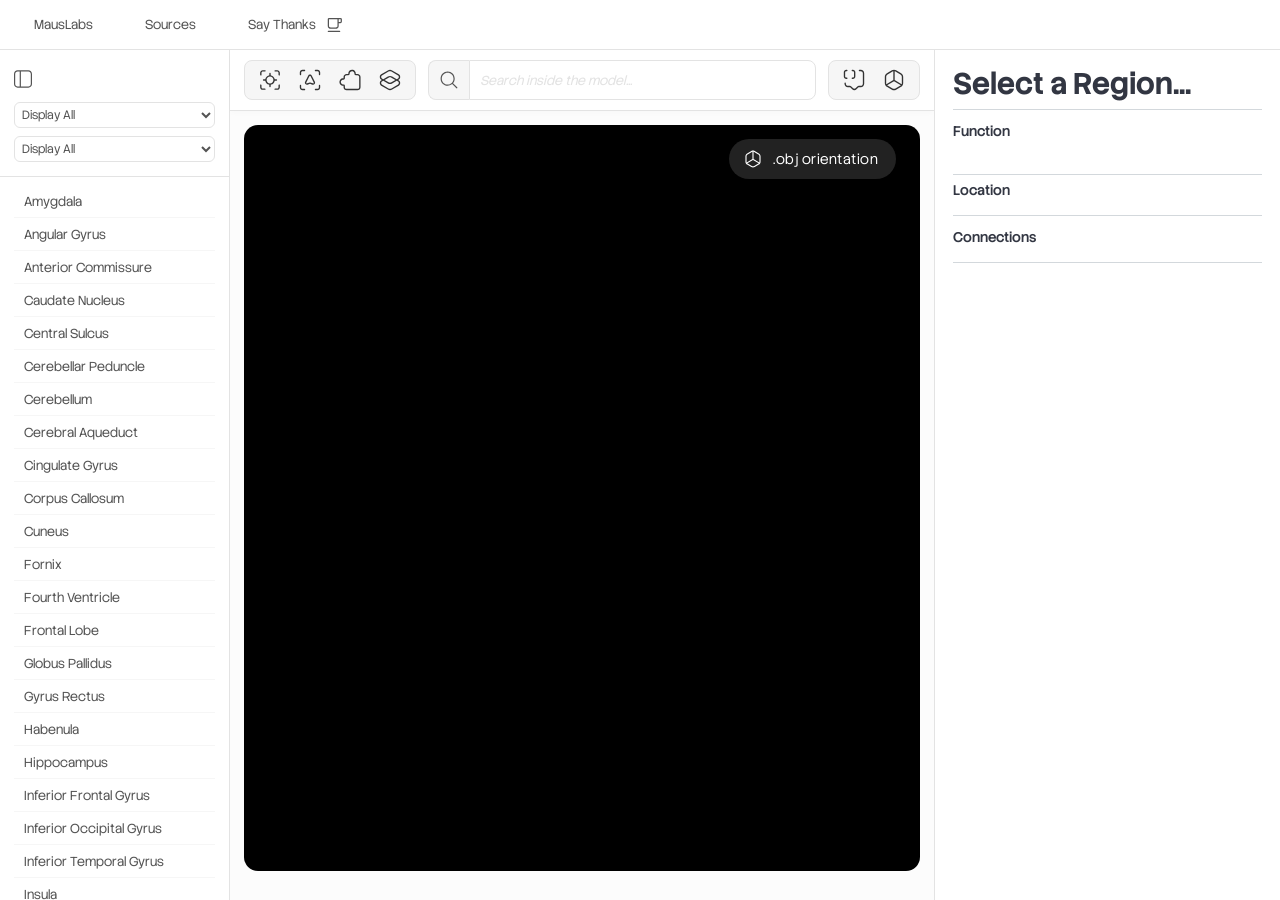
<file: index.html>
<!DOCTYPE html>
<html lang="en">

<head>
  <meta charset="UTF-8" />
  <link rel="icon" type="image/x-icon" href="BRAIN_2.png">
  <link rel="shortcut icon" href="BRAIN_2.png">

  <meta name="viewport" content="width=device-width, initial-scale=1.0" />

  <title>Model — Western Anatomy</title>
  <meta name="description" content="Learn neuroanatomy with an interactive 3D model. Created by Connor Mausolf at Western Washington University.">

  <meta property="og:title" content="WesternAnatomy Brain Model">
  <meta property="og:description" content="Learn neuroanatomy with an interactive 3D model. Created by Connor Mausolf at Western Washington University.">
  <meta property="og:type" content="website">
  <meta property="og:url" content="https://westernanatomy.com/">
  <meta property="og:image" content="og_image.png" src="og_image.png">

<link rel="preconnect" href="https://fonts.googleapis.com">
<link rel="preconnect" href="https://fonts.gstatic.com" crossorigin>
<link href="https://fonts.googleapis.com/css2?family=Elms+Sans:ital,wght@0,100..900;1,100..900&family=Google+Sans:ital,opsz,wght@0,17..18,400..700;1,17..18,400..700&family=Merriweather:ital,opsz,wght@0,18..144,300..900;1,18..144,300..900&family=Noto+Sans+Mono:wght@100..900&family=Outfit:wght@100..900&family=Plus+Jakarta+Sans:ital,wght@0,200..800;1,200..800&family=Prata&family=Stack+Sans+Headline:wght@200..700&family=Urbanist:ital,wght@0,100..900;1,100..900&display=swap" rel="stylesheet">

  <link rel="stylesheet" href="lightV10.css">
  <link rel="stylesheet" href="master.css">
  <link rel="stylesheet" href="info-panel.css">
  <link rel="stylesheet" href="mobile.css">
  <link rel="stylesheet" href="item-index.css">
  <link rel="stylesheet" href="model-controls.css">

  <script src="brain_index.js" defer></script>
  <script type="module" src="brain_script.js"></script>

</head>

<body>


  <main class="mm-content">
    
  <header class="navbar" role="banner" aria-label="Site">



       <a class="link" href="https://mauslabs.netlify.app/">
        MausLabs
       </a>


       <a class="linkVENMO" 
       href="references.html">Sources
       </a>

       <a class="linkVENMO" 
       href="https://account.venmo.com/u/connormaus">Say Thanks
          <svg xmlns="http://www.w3.org/2000/svg" height="20px" viewBox="0 -960 960 960" width="20px" fill="currentColor"><path d="M210-140q-12.75 0-21.37-8.63-8.63-8.63-8.63-21.38 0-12.76 8.63-21.37Q197.25-200 210-200h540q12.75 0 21.37 8.63 8.63 8.63 8.63 21.38 0 12.76-8.63 21.37Q762.75-140 750-140H210Zm112.69-155.39q-59.07 0-100.88-41.23Q180-377.85 180-436.15v-323.08q0-25.31 17.73-43.04T240.77-820h545.38q30.46 0 52.16 21.19 21.69 21.2 21.69 51.5v104.62q0 30.3-21.69 51.5Q816.61-570 786.15-570h-80v133.85q0 58.3-41.8 99.53-41.81 41.23-100.89 41.23H322.69Zm0-59.99h240.77q34.11 0 58.4-23.78 24.29-23.77 24.29-57.15V-760H240v323.84q0 33.39 24.29 57.08 24.29 23.7 58.4 23.7ZM706.15-630h80q5.77 0 9.81-3.65 4.04-3.66 4.04-9.04v-104.62q0-5.38-4.04-9.04-4.04-3.65-9.81-3.65h-80v130ZM322.69-355.38H240h406.15H322.69Z"/></svg>
       </a>
 </a>

  </header>

  

  <div class="layout-wrapper">

      <div class="mobile-select-container">
    <select id="mobile-region-select" class="searchbar" aria-label="Select Brain Region">
      <option value="" disabled selected>Select a region...</option>
    </select>
  </div>


  <div class="left-hand" id="left-hand">

  <div class="searchy">
    <div class="index-header-wrap">


<a class="index-tog">
<svg fill="currentColor" width="100pt" height="100pt" version="1.1" viewBox="0 0 100 100" xmlns="http://www.w3.org/2000/svg">
 <path d="m32 79h36c6.6211 0 12-5.3789 12-12v-34c0-6.6211-5.3789-12-12-12h-36c-6.6211 0-12 5.3789-12 12v34c0 6.6211 5.3789 12 12 12zm11-54h25c4.4102 0 8 3.5898 8 8v34c0 4.4102-3.5898 8-8 8h-25zm-19 8c0-4.4102 3.5898-8 8-8h7v50h-7c-4.4102 0-8-3.5898-8-8z"/>
</svg>  
</a> 
</div>   

      <div class="filtuh">        
     <div class="item-sec" id="group-sec">

        <select class="filter-items" id="group-filter">
          <option value="All">Display All</option>
          <option value="Gyri">Cortex only</option>
          <option value="Frontal Lobe">Frontal Lobe</option>
          <option value="Parietal Lobe">Parietal Lobe</option>
          <option value="Temporal Lobe">Temporal Lobe</option>
          <option value="Occipital Lobe">Occipital Lobe</option>

          <option value="Subcortical">Subcortical</option>
          <option value="Limbic System">Limbic System</option>
          <option value="Basal Ganglia">Basal Ganglia</option>
          <option value="Diencephalon">Diencephalon</option>
          <option value="Brainstem">Brain Stem</option>
          <option value="Ventricular System">Ventricles</option>
        </select>

       <button class="reset-btn" id="reset-group">
<svg fill="currentColor" xmlns="http://www.w3.org/2000/svg" height="24px" viewBox="0 -960 960 960" width="24px" fill="#e3e3e3"><path d="M176.15-268.08q-11.63 0-19.85-8.22-8.22-8.23-8.22-19.77 0-11.55 8.22-19.76t19.85-8.21h152.08q11.64 0 19.86 8.23 8.22 8.22 8.22 19.77 0 11.54-8.22 19.75t-19.86 8.21H176.15Zm0-180q-11.63 0-19.85-8.13t-8.22-19.77q0-11.64 8.22-19.85t19.85-8.21h380.04q11.44 0 19.67 8.23 8.22 8.22 8.22 19.86 0 11.64-8.22 19.76-8.23 8.11-19.67 8.11H176.15Zm0-179.8q-11.63 0-19.85-8.23-8.22-8.22-8.22-19.77 0-11.54 8.22-19.75t19.85-8.21h607.89q11.44 0 19.66 8.22t8.22 19.77q0 11.54-8.22 19.75-8.22 8.22-19.66 8.22H176.15Z"/></svg>      
</div>

    <div class="item-sec"  id="func-sec">
        <select class="filter-items" id="function-filter">
          <option value="All">Display All</option>
          <option value="Personality">Personality</option>
          <option value="Social">Social</option>
          <option value="Memory">Memory</option>
          <option value="Language">Language</option>
          <option value="Motor">Motor</option>
          <option value="Emotion">Emotion</option>
          <option value="Vision">Vision</option>
          <option value="Smell">Smell</option>
          <option value="Taste">Taste</option>
          <option value="Touch">Touch</option>
        </select>

        <button class="reset-btn" id="reset-func">
<svg fill="currentColor" xmlns="http://www.w3.org/2000/svg" height="24px" viewBox="0 -960 960 960" width="24px" fill="#e3e3e3"><path d="M176.15-268.08q-11.63 0-19.85-8.22-8.22-8.23-8.22-19.77 0-11.55 8.22-19.76t19.85-8.21h152.08q11.64 0 19.86 8.23 8.22 8.22 8.22 19.77 0 11.54-8.22 19.75t-19.86 8.21H176.15Zm0-180q-11.63 0-19.85-8.13t-8.22-19.77q0-11.64 8.22-19.85t19.85-8.21h380.04q11.44 0 19.67 8.23 8.22 8.22 8.22 19.86 0 11.64-8.22 19.76-8.23 8.11-19.67 8.11H176.15Zm0-179.8q-11.63 0-19.85-8.23-8.22-8.22-8.22-19.77 0-11.54 8.22-19.75t19.85-8.21h607.89q11.44 0 19.66 8.22t8.22 19.77q0 11.54-8.22 19.75-8.22 8.22-19.66 8.22H176.15Z"/></svg>      
        </button>
      </div>
    </div>

    </div>


      <aside id="index" class="index">
       <ul id="mi-list" class="mi-list" role="listbox" aria-label="All muscles"></ul>
      </aside>


      <div class="search-container">


       </div>
      </div>
   

  


<div class="viewer">
  <!-- Bottom Dock (Now outside the black box) -->
  <div class="bottom-hud-container">
    
    <!-- Controls Pill -->
    <div class="hud-group">
      <span class="hud-label">Controls</span>
      <div class="hud-card model-controls">
        <div class="button-wrapper"> 
        <button id="center-btn" class="ctrl-btn" title="Recenter Model">
          <svg class="inner-btn" fill="currentColor" viewBox="0 0 100 100">
            <path d="m50 71c1.1016 0 2-0.89844 2-2v-5.0703l1.5-0.39063c4.9219-1.2695 8.7695-5.1211 10.039-10.039l0.39063-1.5h5.0781c1.1016 0 2-0.89844 2-2s-0.89844-2-2-2h-5.0781l-0.39063-1.5c-1.2695-4.9219-5.1211-8.7617-10.039-10.039l-1.5-0.39063v-5.0703c0-1.1016-0.89844-2-2-2s-2 0.89844-2 2v5.0703l-1.5 0.39063c-4.9219 1.2695-8.7695 5.1211-10.039 10.039l-0.39063 1.5h-5.0781c-1.1016 0-2 0.89844-2 2s0.89844 2 2 2h5.0781l0.39063 1.5c1.2695 4.9219 5.1211 8.7617 10.039 10.039l1.5 0.39063v5.0703c0 1.1016 0.89844 2 2 2zm-10-21c0-5.5117 4.4883-10 10-10s10 4.4883 10 10-4.4883 10-10 10-10-4.4883-10-10z"/>
 <path d="m76.801 36.988c0.57812 0.058594 1.1094-0.12109 1.5391-0.51172 0.42188-0.37891 0.64844-0.92187 0.64844-1.4805v-6c0-4.4102-3.5898-8-8-8h-5.8281c-1.1211 0-2.0703 0.78906-2.1602 1.8008-0.050781 0.57812 0.12891 1.1289 0.51172 1.5508 0.37891 0.42188 0.92188 0.66016 1.4805 0.66016h6c2.2109 0 4 1.7891 4 4v5.8281c0 1.1211 0.78906 2.0703 1.8008 2.1602z"/>
 <path d="m22.801 36.988c0.58984 0.058594 1.1211-0.12109 1.5508-0.51172 0.42188-0.37891 0.64844-0.92187 0.64844-1.4805v-6c0-2.2109 1.7891-4 4-4h5.8281c1.1211 0 2.0703-0.78906 2.1602-1.8008 0.050781-0.57812-0.12891-1.1289-0.51172-1.5508-0.37891-0.42188-0.92187-0.66016-1.4805-0.66016h-6c-4.4102 0-8 3.5898-8 8v5.8281c0 1.1211 0.78906 2.0703 1.8008 2.1602z"/>
 <path d="m21 71c0 4.4102 3.5898 8 8 8h6c0.55859 0 1.1016-0.23828 1.4805-0.66016 0.37891-0.42188 0.57031-0.96875 0.51172-1.5508-0.10156-1.0117-1.0508-1.8008-2.1602-1.8008h-5.8281c-2.2109 0-4-1.7891-4-4v-5.8281c0-1.1211-0.78906-2.0703-1.8008-2.1602-0.070313 0-0.14062-0.011719-0.21094-0.011719-0.5 0-0.96875 0.17969-1.3398 0.51953-0.42188 0.37891-0.64844 0.92188-0.64844 1.4805v6z"/>
 <path d="m65 79h6c4.4102 0 8-3.5898 8-8v-6c0-0.55859-0.23828-1.1016-0.66016-1.4805-0.42969-0.39062-0.96094-0.55859-1.5508-0.51172-1.0117 0.10156-1.8008 1.0508-1.8008 2.1602v5.8281c0 2.2109-1.7891 4-4 4h-5.8281c-1.1211 0-2.0703 0.78906-2.1602 1.8008-0.050781 0.57812 0.12891 1.1289 0.51172 1.5508 0.37891 0.42188 0.92188 0.66016 1.4805 0.66016z"/>
</svg>
        </button>

        <button id="track-btn" class="ctrl-btn" title="Motion Tracking">
          <svg class="inner-btn" fill="currentColor" viewBox="0 0 100 100">
            <path d="m66 24h6c2.2109 0 4 1.7891 4 4v5.8281c0 1.1211 0.78906 2.0703 1.8008 2.1602 0.57812 0.058594 1.1211-0.12109 1.5508-0.51172 0.42188-0.37891 0.64844-0.92187 0.64844-1.4805v-6c0-4.4102-3.5898-8-8-8h-5.8281c-1.1211 0-2.0703 0.78906-2.1602 1.8008-0.050781 0.57812 0.12891 1.1289 0.51172 1.5508 0.37891 0.42188 0.92187 0.66016 1.4805 0.66016z"/>
 <path d="m21.801 35.988c0.58984 0.058594 1.1211-0.12109 1.5508-0.51172 0.42188-0.37891 0.66016-0.92187 0.66016-1.4805v-6c0-2.2109 1.7891-4 4-4h5.8281c1.1211 0 2.0703-0.78906 2.1602-1.8008 0.058594-0.57812-0.12891-1.1289-0.51172-1.5508-0.37891-0.42188-0.92188-0.66016-1.4805-0.66016h-6c-4.4102 0-8 3.5898-8 8v5.8281c0 1.1211 0.78906 2.0703 1.8008 2.1602z"/>
 <path d="m28 80h6c0.55859 0 1.1016-0.23828 1.4805-0.66016 0.37891-0.42188 0.55859-0.96875 0.51172-1.5508-0.10156-1.0117-1.0508-1.8008-2.1602-1.8008h-5.8281c-2.2109 0-4-1.7891-4-4v-5.8281c0-1.1211-0.78906-2.0703-1.8008-2.1602-0.070313 0-0.14062-0.011719-0.19922-0.011719-0.51172 0-0.96875 0.17969-1.3398 0.51953-0.42187 0.37891-0.66016 0.92188-0.66016 1.4805v6c0 4.4102 3.5898 8 8 8z"/>
 <path d="m77.801 64.012c-1.0117 0.10156-1.8008 1.0508-1.8008 2.1602v5.8281c0 2.2109-1.7891 4-4 4h-5.8281c-1.1211 0-2.0703 0.78906-2.1602 1.8008-0.050781 0.57812 0.12891 1.1289 0.51172 1.5508 0.37891 0.42188 0.92187 0.66016 1.4805 0.66016h6c4.4102 0 8-3.5898 8-8v-6c0-0.55859-0.23828-1.1016-0.66016-1.4805-0.42188-0.39062-0.98047-0.57031-1.5391-0.51172z"/>
 <path d="m36.469 61.93c1.5703 1.8086 4.1602 2.5195 6.4297 1.7617l7.1016-2.3711 7.0898 2.3594c0.62109 0.21094 1.2617 0.30859 1.9102 0.30859 1.7305 0 3.3789-0.75 4.5195-2.0703 1.6016-1.8398 1.9219-4.4297 0.83984-6.6094l-9-18c-1.1484-2.3008-3.6484-3.6094-6.2188-3.2617-1.9414 0.26953-3.6484 1.5312-4.5703 3.3594l-8.9492 17.898c-1.0898 2.1797-0.76172 4.7695 0.82812 6.6094zm2.7422-4.8203 8.9492-17.898c0.32812-0.64844 0.91016-1.1016 1.5508-1.1914 0.87109-0.12109 1.6992 0.32031 2.0781 1.0781l9 18c0.35938 0.73047 0.25 1.6016-0.28125 2.2109s-1.3711 0.85156-2.1484 0.58984l-7.7305-2.5781c-0.21094-0.070312-0.42188-0.10156-0.62891-0.10156-0.21094 0-0.42969 0.03125-0.62891 0.10156l-7.7383 2.5781c-0.73828 0.25-1.6211 0-2.1406-0.58984-0.53125-0.60938-0.64063-1.4805-0.28125-2.1992z"/>
</svg>
        </button>

        <button id="isolate-btn" class="ctrl-btn" title="Isolate Region">
          <svg class="inner-btn" viewBox="0 0 100 100" fill="currentColor">
            <path d="m72 32h-5.0508c0.089843-1.0195 0.039062-2.0586-0.14844-3.0898-0.82031-4.3594-4.2891-7.8594-8.6406-8.6992-0.71875-0.14063-1.4414-0.21094-2.1719-0.21094-6.0703 0-11 4.9297-11 11 0 0.32812 0.019531 0.67188 0.050781 1h-5.0508c-4.9609 0-9 4.0391-9 9v4.0508c-0.33984-0.03125-0.67969-0.050781-1.0195-0.050781-0.69141 0-1.3906 0.058594-2.0781 0.19141-4.3594 0.82031-7.8516 4.2891-8.6992 8.6406-0.62891 3.2812 0.19922 6.6211 2.3008 9.1602 2.1016 2.5508 5.2383 4 8.5 4 0.32812 0 0.66016-0.019532 0.98828-0.050782v4.0508c0 4.9609 4.0391 9 9 9h32c4.9609 0 9-4.0391 9-9v-30c0-4.9609-4.0391-9-9-9zm5 39c0 2.7617-2.2383 5-5 5h-32c-2.7617 0-5-2.2383-5-5v-4.0508c0-1.1211-0.46875-2.1992-1.3008-2.9492-0.73828-0.67969-1.6992-1.0508-2.6992-1.0508-0.12109 0-0.23828 0-0.37109 0.019531-0.21094 0.019531-0.42188 0.03125-0.62891 0.03125-2.0703 0-4.0898-0.94922-5.4102-2.5508-1.3398-1.6211-1.8711-3.75-1.4609-5.8516 0.53125-2.75 2.75-4.9492 5.5117-5.4688 0.44141-0.078125 0.89062-0.12109 1.3398-0.12109 0.21875 0 0.44141 0.011719 0.66016 0.03125 0.12109 0.011719 0.23828 0.019532 0.35938 0.019532 0.98828 0 1.9609-0.37109 2.6992-1.0508 0.82812-0.76172 1.3008-1.8281 1.3008-2.9492v-4.0508c0-2.7617 2.2383-5 5-5h5.0508c1.1211 0 2.1992-0.46875 2.9492-1.3008 0.75-0.82812 1.1289-1.9414 1.0312-3.0586-0.019531-0.21094-0.03125-0.42188-0.03125-0.64063 0-3.8594 3.1406-7 7-7 0.46094 0 0.94141 0.050782 1.3984 0.14063 2.75 0.53125 4.9492 2.75 5.4688 5.5117 0.12109 0.66016 0.16016 1.3281 0.10156 1.9883-0.10156 1.1211 0.26953 2.2305 1.0312 3.0586s1.8281 1.3008 2.9492 1.3008h5.0508c2.7617 0 5 2.2383 5 5v30z"/>
</svg>
        </button>

        <button id="explode-btn" class="ctrl-btn" title="Explode Model">
          <svg class="inner-btn" viewBox="0 0 100 100" fill="currentColor">
            <path d="m20 59c0 3.25 1.6016 6.2109 4.1719 7.7305l19.559 11.539c3.8711 2.2812 8.6719 2.2812 12.539 0l19.559-11.539c2.5703-1.5195 4.1719-4.4805 4.1719-7.7305 0-3-1.3711-5.75-3.6484-7.3711l-2.3086-1.6289 2.3086-1.6289c2.2891-1.6211 3.6484-4.3711 3.6484-7.3711 0-3.25-1.6016-6.2109-4.1719-7.7305l-19.559-11.539c-1.9219-1.1289-4.0898-1.7305-6.2695-1.7305s-4.3516 0.60156-6.2695 1.7305l-19.559 11.539c-2.5703 1.5195-4.1719 4.4805-4.1719 7.7305 0 3 1.3711 5.75 3.6484 7.3711l2.3086 1.6289-2.3086 1.6289c-2.2891 1.6211-3.6484 4.3711-3.6484 7.3711zm4-18c0-1.8086 0.85938-3.5 2.1992-4.2891l19.559-11.539c2.6094-1.5391 5.8594-1.5391 8.4688 0l19.559 11.539c1.3398 0.78906 2.1992 2.4688 2.1992 4.2891s-0.85938 3.5-2.1992 4.2812l-4.0586 2.3906-13.469-7.9414c-3.8711-2.2812-8.6719-2.2812-12.539 0l-13.469 7.9414-4.0586-2.3906c-1.3398-0.78906-2.1992-2.4688-2.1992-4.2891zm41.801 9-11.57 6.8203c-1.3086 0.76953-2.7695 1.1797-4.2383 1.1797s-2.9297-0.41016-4.2383-1.1797l-11.57-6.8203 11.57-6.8203c2.6094-1.5391 5.8594-1.5391 8.4688 0l11.57 6.8203zm-39.602 4.7109 4.0586-2.3906 13.469 7.9414c3.8711 2.2812 8.6719 2.2812 12.539 0l13.469-7.9414 4.0586 2.3906c1.3398 0.78906 2.1992 2.4688 2.1992 4.2891s-0.85938 3.5-2.1992 4.2812l-19.559 11.539c-1.3086 0.76953-2.7695 1.1797-4.2383 1.1797s-2.9297-0.41016-4.2383-1.1797l-19.559-11.539c-1.3398-0.78906-2.1992-2.4688-2.1992-4.2891 0-1.8203 0.85938-3.5 2.1992-4.2891z"/>
</svg>
        </button>
        </div> 
<div class="searchbar">
      <div class="search-btn">
      <svg class="magnifying-glass" viewBox="0 0 100 100" fill="currentColor">
        <path d="m69 45.5c0-12.961-10.539-23.5-23.5-23.5s-23.5 10.539-23.5 23.5 10.539 23.5 23.5 23.5c4.9883 0 9.75-1.5508 13.789-4.4883l1.3789-1.0117 13.91 13.91c0.73828 0.73828 2.0898 0.73828 2.8281 0 0.78125-0.78125 0.78125-2.0508 0-2.8281l-13.91-13.91 1.0117-1.3789c2.9414-4.0391 4.4883-8.8086 4.4883-13.789zm-23.5 19.5c-10.75 0-19.5-8.75-19.5-19.5s8.75-19.5 19.5-19.5 19.5 8.75 19.5 19.5-8.75 19.5-19.5 19.5z"/>
      </svg>
      </div>
      <input id="searchbar" class="searchinput" placeholder="Search inside the model..." aria-label="Search">
    </div>


         <div class="button-wrapper"> 
        <button class="ctrl-btn" title="Toggle Label">
          <svg class="inner-btn" fill="currentColor" viewBox="0 0 100 100">
            <path d="m27.5 47h1.5c1.1016 0 2-0.89844 2-2s-0.89844-2-2-2h-1.5c-1.9297 0-3.5-1.5703-3.5-3.5v-12c0-1.9297 1.5703-3.5 3.5-3.5h1.5c1.1016 0 2-0.89844 2-2s-0.89844-2-2-2h-1.5c-4.1406 0-7.5 3.3594-7.5 7.5v12c0 4.1406 3.3594 7.5 7.5 7.5z"/>
 <path d="m46.5 43h-1.5c-1.1016 0-2 0.89844-2 2s0.89844 2 2 2h1.5c4.1406 0 7.5-3.3594 7.5-7.5v-12c0-4.1406-3.3594-7.5-7.5-7.5h-1.5c-1.1016 0-2 0.89844-2 2s0.89844 2 2 2h1.5c1.9297 0 3.5 1.5703 3.5 3.5v12c0 1.9297-1.5703 3.5-3.5 3.5z"/>
 <path d="m70 20h-4c-1.1016 0-2 0.89844-2 2s0.89844 2 2 2h4c3.3086 0 6 2.6914 6 6v31c0 3.3086-2.6914 6-6 6h-5.7891c-1.6289 0-3.2109 0.67188-4.3281 1.8516l-5.4609 5.6992c-0.85938 0.89062-2.0391 1.4102-3.3516 1.4492-1.4414-0.039062-2.6211-0.55078-3.4883-1.4492l-5.4609-5.6992c-1.1289-1.1719-2.6992-1.8516-4.3281-1.8516h-5.7891c-3.3086 0-6-2.6914-6-6v-2c0-1.1016-0.89844-2-2-2-1.1016 0-2 0.89844-2 2v2c0 5.5117 4.4883 10 10 10h6.6484l6.0508 6.3086c1.5781 1.6484 3.7383 2.6016 6.0781 2.6914h0.46094c2.3203-0.078125 4.4805-1.0391 6.0586-2.6797l6.0508-6.3086h6.6484c5.5117 0 10-4.4883 10-10v-31c0-5.5117-4.4883-10-10-10z"/>
</svg>
        </button>



<button id="isolate-btn" class="ctrl-btn" title="Isolate Region">
<svg class="inner-btn" viewBox="0 0 100 100" fill="currentColor">
  <path d="m43.84 78.391c1.8711 1.0703 4 1.6406 6.1602 1.6406s4.2891-0.57031 6.1602-1.6406l14.789-8.4492c3.7305-2.1289 6.0508-6.1211 6.0508-10.422v-19.039c0-4.3008-2.3203-8.2891-6.0508-10.422l-14.789-8.4492c-3.75-2.1406-8.5703-2.1406-12.32 0l-14.789 8.4492c-3.7305 2.1289-6.0508 6.1211-6.0508 10.422v19.039c0 4.3008 2.3203 8.2891 6.0508 10.422zm10.34-3.4688c-2.5391 1.4492-5.8086 1.4492-8.3516 0l-14.789-8.4492c-0.44141-0.25-0.83984-0.55859-1.2188-0.87891l20.191-11.93 20.191 11.93c-0.37891 0.32812-0.78125 0.62891-1.2188 0.87891l-14.789 8.4492zm14.789-41.383c2.4883 1.4219 4.0312 4.0781 4.0312 6.9492v19.039c0 0.96094-0.19141 1.8984-0.51172 2.7695l-20.488-12.109v-25.961c0.76172 0.19141 1.4883 0.46875 2.1797 0.85938l14.789 8.4492zm-41.969 6.9414c0-2.8594 1.5391-5.5312 4.0312-6.9492l14.789-8.4492c0.67969-0.39062 1.4219-0.67188 2.1797-0.85938v25.961l-20.488 12.109c-0.32812-0.87891-0.51172-1.8086-0.51172-2.7695z"/>
</svg>
</button>

        </div>    
    
      </div>

      
    </div>

    

  </div>


  <!-- The 3D Black Canvas Window -->
  <div class="viewer-frame">
    <div id="three-container" class="canvas-layer window"></div>

    <div class="ui-layer">
      <div class="ui-safe-zone">

        <!-- Top Orientation Compass -->
        <div class="view-dropdown-container">
          <div id="view-dropdown-trigger" class="view-dropdown-trigger">
            <svg width="30px" height="30px" viewBox="0 0 100 100" fill="currentColor">
<path d="m43.84 78.391c1.8711 1.0703 4 1.6406 6.1602 1.6406s4.2891-0.57031 6.1602-1.6406l14.789-8.4492c3.7305-2.1289 6.0508-6.1211 6.0508-10.422v-19.039c0-4.3008-2.3203-8.2891-6.0508-10.422l-14.789-8.4492c-3.75-2.1406-8.5703-2.1406-12.32 0l-14.789 8.4492c-3.7305 2.1289-6.0508 6.1211-6.0508 10.422v19.039c0 4.3008 2.3203 8.2891 6.0508 10.422zm10.34-3.4688c-2.5391 1.4492-5.8086 1.4492-8.3516 0l-14.789-8.4492c-0.44141-0.25-0.83984-0.55859-1.2188-0.87891l20.191-11.93 20.191 11.93c-0.37891 0.32812-0.78125 0.62891-1.2188 0.87891l-14.789 8.4492zm14.789-41.383c2.4883 1.4219 4.0312 4.0781 4.0312 6.9492v19.039c0 0.96094-0.19141 1.8984-0.51172 2.7695l-20.488-12.109v-25.961c0.76172 0.19141 1.4883 0.46875 2.1797 0.85938l14.789 8.4492zm-41.969 6.9414c0-2.8594 1.5391-5.5312 4.0312-6.9492l14.789-8.4492c0.67969-0.39062 1.4219-0.67188 2.1797-0.85938v25.961l-20.488 12.109c-0.32812-0.87891-0.51172-1.8086-0.51172-2.7695z"/>
</svg>
            <span id="current-view-label">.obj orientation</span>
          </div>
        </div>

        <!-- Overlays -->
        <div class="instruction-overlay" id="instructionOverlay">
          <div class="instruction-content">
            <p>Click and drag to rotate the model. Scroll to zoom in and out.</p>
            <button class="close-overlay" id="closeOverlayBtn">OK</button>
          </div>
        </div>
        
        <div id="texture-loader" class="loader-overlay hidden">
          <div class="spinner"></div>
        </div>

      </div> 
    </div>
  </div>


</div>


  

<aside id="panel" class="panel" aria-label="Region Info">

        <div class="pathway" id="rel-pathway">
      </div>

      <div>
      <div class="panel-header"  id="brainName">
        Select a Region...
      </div>

    <div class="panel-content">

              <div class="mm-sep10"></div>


      <div class="panel-section"><div>
        <div class="section-label">
          Function
        </div>
        
           </div>
           <p id="info-desc"></p>
           </div>

                 <p id="info-functionTags"></p>     
      </div>

        <div class="mm-sep10"></div>

        <div class="section-label">
          Location
        </div>

        <div class="panel-section">
          <p id="info-head"></p>
        </div>

      <div class="mm-sep10"></div>


      <div class="panel-section">
      <div class="section-label">
        Connections
      </div>
      <p id="info-conct"></p>



      <div class="panel-section">


      <div class="mm-sep10"></div>

  </div>
</aside>
  </main>

</body>
</html>
</file>
<file: lightV10.css>
/* Main content area */
.layout-wrapper {
  display: flex;
  justify-content: flex-start;
  align-items: flex-start;
  background-color: var(--main-color);
  max-width: 100vw;
  overflow: hidden;
  margin-left: 0px;
  max-height: 100vh;

}

/* Separator */
.mm-sep1{ height:1px; background: var(--border-1);   max-width: 100%; margin: 1rem 0rem; }

.mm-sep2{ height:1px; background:var(--border-1);}
.mm-sep3{ flex: 0 0 1px; height: 26px; align-self: center;  color:var(--border-1);}
.mm-sep5{ height:0px; background:var(--border-1); margin-bottom: 10px;}
.mm-sep7{ height: var(--main-height); width: 0px; background-color: var(--border-1);}


/* Hover tooltip */
.mm-tooltip{
  position: fixed; pointer-events:none;
  background-color: #00000079;
  backdrop-filter: blur(50px);
  border: 1px solid #aaaaaa2b;
  box-shadow: 0px 0px 6px #00000000;
  border-radius: 14px;
  color: #fff;
  font-size: 16px; 
  font-weight:500; 
  padding:12px;
  opacity:0; transform: translate(12px,12px);
  transition: opacity 120ms ease; z-index:1000;
}
.mm-tooltip.show{ opacity:0.9; }


.viewer-instruction{
  font-size: 12px; color: var(--lil-text); line-height: 1.5rem; 
  margin: 0 auto; padding:1rem 2.4rem;
  justify-content: center;
  max-width: var(--max-width);
  text-align: left;
}
.link-explain{
  font-size: 13px;
  color: var(--lil-text);
  height: var(--notify-h, auto);
  text-align: left;
  align-items: center;
  align-content: left;
  gap: 0.2rem;
  display: flex;

}
.link-explain a{
  text-decoration: none;
  color: var(--link-text);
}
.link-explain a:hover{
  text-decoration: underline;
  color: var(--link-text);
}
.cls-4{
  color: white;
}








.bottom-panel{
  position: absolute;
  left: 30px;
  bottom: 26px;
  z-index: 1300;
  gap: 24px;
  color: #fff;
}
.bottom-panel:hover{
  color: var(--mm-select);
  cursor: pointer;
}


.window {
  position: relative;
  flex-grow: 1;
  overflow: hidden;
  background-color: #000000;
  margin: 0px 14px;
  border-radius: 14px;
  border: none;
  display: flex; 
  align-items: center; 
  justify-content: center;
}

.canvas-layer {
  position: absolute;
  inset: 0;
  z-index: 0; 
}
.ui-layer {
  position: absolute;
  inset: 0;
  z-index: 10;
  display: flex;
  pointer-events: none; /* Let clicks pass to 3D model */
}
.ui-safe-zone {
  flex-grow: 1;
  flex-basis: 0; /* Tells it to start at 0 and fill only available space */
  position: relative;
  height: 100%; 
}
.ui-layer .panel {
  position: relative !important; /* Forces it back into the flex flow */
  right: auto !important; 
  flex-shrink: 0; /* Prevents the safe zone from squishing it */
  height: 100%; 
  /* Ensure you have a set width here, e.g., width: 400px; */
}
.obj-orient,
.instruction-overlay,
.model-controls,
.explode_ctrl,
.panel {
  pointer-events: auto;
}


.loader-overlay {
  position: absolute;
  top: 0; left: 0; width: 100%; height: 100%;
  background: rgba(0, 0, 0, 0.4); /* Dark semi-transparent background */
  display: flex;
  justify-content: center;
  align-items: center;
  z-index: 50; /* Above canvas (0) but below HUD buttons (100) */
  backdrop-filter: blur(2px);
  transition: opacity 0.3s ease;
}

.loader-overlay.hidden {
  opacity: 0;
  pointer-events: none;
}

.spinner {
  width: 40px;
  height: 40px;
  border: 4px solid rgba(255, 255, 255, 0.3);
  border-top: 4px solid #ffffff;
  border-radius: 50%;
  animation: spin 1s linear infinite;
}

@keyframes spin {
  0% { transform: rotate(0deg); }
  100% { transform: rotate(360deg); }
}


.window .zoom-btn{
  pointer-events: auto;
  padding: 0.4rem;
  border-radius: 999px;
  border:none; background:none; color:#ffffff;
  display:grid; place-items:center;
  transition: transform 1s ease, box-shadow .5s ease, border-color 1s ease;
}
.zoom-btn:hover{
background-color: var(--mm-highlight);
color: var(--mm-select);
padding: 0.4rem;
cursor: pointer;
}

.explode_ctrl{
  width: 46px;
  flex-shrink: 0;
  align-items: center;

  bottom: 14px;
  left: 14px;
  padding-top: 12px;
  padding-bottom: 8px;
  
  border-radius: 30px;
  box-shadow: 0px 0px 20px 6px rgba(15, 15, 15, 0.271);
  border: 1px  solid #3f3f3f25;
  background-color: var(--hoverlay);
  backdrop-filter: blur(8px);

  display: flex;
  position: absolute;
  flex-direction: column;
  gap: 10px;
  z-index: 1400;
}
.explode_ctrl:hover{
  background-color: var(--hoverlay-2);
}
/* --------- Controls --------- */
.ext_controls{
  flex-shrink: 0;
  align-items: center;

  z-index: 2000;

   overflow: hidden;
   white-space: nowrap;

  top: 14px;
  right: 14px;
  padding:10px 18px;
  

  border-radius: 30px;
  border: 1px  solid #3f3f3f25;
  backdrop-filter: blur(8px);

  display: flex;
  position: absolute;
  flex-direction: column;
  gap: 20px;
}

.mm-sep4 {   
  height: 22px;
  width: 1px;
  background: #c7c7c7;
}

.ctrl-wrapper{
   display: flex;
  justify-content: left;
}






/* Stack canvas on top and controls below */
.viewer {
  flex: 1;
  min-width: 0;
  display: flex;
  flex-direction: column;
  margin: 0px 0px;
  gap: 14px;
}

/* Constrain black 3D canvas window */
.viewer-frame {
  position: relative;
  width: 100%;
  height: calc(var(--main-height) - 8rem);
  min-height: 400px;
  display: flex;
  border-radius: 0px;
  overflow: hidden;
}

/* --- Texture Toggle Styles --- */









/* Center the  when collapsed */


.logo-main{
  position: absolute;
  left: 4rem;
  width: auto;
  height:90px;
}

/* --- Footer Layout --- */
.site-footer {
  display: flex;
  gap: 3rem;
  padding: 3rem 6rem 2rem 6rem;
  background-color: var(--color3);
  border-top: 1px solid var(--border-1);
  border-bottom: 14px solid var(--border-1);
  margin: 0 auto;
  align-items: flex-start;
}

.footer-logo {
  flex-shrink: 0;
  width: 150px; 
}

.footer-logo img {
  width: 100%;
  height: auto;
}

.footer-content {
  flex-grow: 1;
  display: flex;
  flex-direction: column;
}

.footer-bottom-row {
  display: flex;
  justify-content: space-between;
  align-items: center;
  margin-top:4px;
}

.footer-links {
  display: flex;
  gap: 4rem;
}

.footer-links a {
  display: flex;
  align-items: center;
  gap: 8px;

  text-decoration: none;
  color: #1a1a1a;
  font-weight: 700;
  font-size: 14px;
}

.footer-links a:hover {
 color: #00aeff;
}

.footer-feedback {
  display: flex;
  align-items: center;
  gap: 12px;
  color: #555555;
  font-size: 14px;
}

.vote-btn {
  background: none;
  border: none;
  cursor: pointer;
  color: #555555;
  display: flex;
  align-items: center;
  transition: color 0.15s ease;
}

.vote-btn:hover {
  color: #000000;
}
.vote-btn:focus{
  color: var(--link-text);
}

/* --- Divider --- */
.footer-divider {
  border: none;
  border-top: 1px solid var(--border-1); /* Matches your --border-1 */
  margin: 10px 0 14px 0px;
}

/* --- Bottom Row (Credits Text) --- */
.footer-credits-text {
  font-size: 13px;
  color: #333333;
  line-height: 1;
  text-align: left;
  padding-bottom: 6px;
}

.footer-credits-text p {
  margin-bottom: 1rem;
}

.footer-credits-text p:last-child {
  margin-bottom: 0;
}

.footer-credits-text a {
  text-decoration: none;
  color: #0397a7; /* Light blue link color from your screenshot */
}

.footer-credits-text a:hover {
  text-decoration: underline;
  color: #0081fa;
}
  .footer-credits-text .self-ref-link{
    color: var(--link-sel);
  }


/* --- Frosted Glass Instruction Overlay --- */
.instruction-overlay {
  position: absolute;
  top: 0; left: 0; width: 100%; height: 100%;
  background-color: rgba(0, 0, 0, 0.621);
  backdrop-filter: blur(16px);
  display: flex;
  justify-content: center;
  align-items: center;
  z-index: 100;
  opacity: 0;
  pointer-events: none;
  transition: opacity 1s ease;
  border-radius: var(--radius);
}

.instruction-overlay.is-visible {
  opacity: 1;
  pointer-events: auto;
}

.instruction-content {
  max-width: 460px;
  align-items: center;
  text-align: left;
    box-shadow: 1px 0px 80px 0px #000000;
  background-color: #00000039;
   backdrop-filter: blur(10px);
   border-radius: 30px;

}


.instruction-content p {
  display: flex;
  align-items: center;
  color:#e4e4e4;
  margin-bottom: 1rem;
  font-size: 16px;
  line-height: 1.8;
  
}
.instruction-content svg :hover{
  color: var(--mm-select);
  margin-bottom: 1rem;
  font-size: 14px;
  line-height: 1.5;
}


.close-overlay {
  background: #008cff;
  color: #fff;
  border: none;
  padding: 12px;
  margin-top: 20px;
  width: 460px;
  border-radius: 10px;

  cursor: pointer;
  font-size: 14px;
  font-weight: 600;
  transition: 0.2s ease;
}
.close-overlay:hover{
  background: #46acff;
  box-shadow: #057aa839 1px 1px 10px;
}


.references{
  color: #17171b;
  background-color: var(--main-color);
  padding: 0rem 8rem;
  margin-top: 2rem;
}
.references p{
  margin-bottom: 10px;
  line-height: 1.5;
  align-items: center;
  display: flex;

}

.references li{
  color: var(--lil-text);
  line-height: 2rem;
  margin-left: 2rem;
}
.references a{
  color: var(--link-2);
  text-decoration: none;
}
.references a:hover{
  color: var(--link-sel);
  text-decoration: underline;
  align-items: center;
}
.references h3{
  font-size: 15px;
    margin-top: 1rem;
}

.shoutsout{
  margin-bottom: 2rem;
}

.model-button{
  display: flex;
  justify-content: center;
  align-items: center;
  align-self: center;

  font-family: 'Google Sans';

  background-color: #185281;
  padding: 14px 22px;
  font-size: 20px;
  border-radius: 14px;
  border: none;

  margin: 30px 0px;

  transition: ease-in-out 0.15s;
}
.model-button a{
  color: #fff;
  text-decoration: none;
  font-weight: 700;
}
.model-button:hover{
  background-color: #1e6cac;
  cursor: pointer;
}

.setup{
 padding: 24px 14vw;
 font-size: 15px;

 display: flex;
 flex-direction: column;
}

.setup h2{
  display: flex;
  align-items: center;
  font-size: 32px;
  justify-content: center;
  margin-bottom: 20px;

  color: var(--big-text);
}

.setup p{
  color: var(--lil-text);
  margin-bottom: 1rem;
   line-height: 1.6rem;
   font-weight: 340;
    position: relative;
    text-align: center;
}
.setup p a{
  color: var(--link-2);
  text-decoration: none;
}
.banner img{
  min-width:100vw;
  height: auto;
  border-bottom: 1px solid var(--border-1);
}
</file>
<file: master.css>
:root{
  --navbar-h: 50px;
  --main-color: #fcfcfc;
  --color3: #eee;

  --page: #fff;
  
  --border-1: #e3e3e3;
  --border-2: #b9c1c7a0;

  --main-height: calc(100vh - var(--navbar-h));

  --big-text: #323642;
  --lil-text: #545454; font-size: 13px; font-weight: 280;

  --p-text: #aeaeae;

  --mobile-text: #ffffff;

  --link-text: #25b43d;
  --link-2: #0084ff;
  --link-hover: #0099ff1e;
  --link-sel: #008cff;


  --mm-select: #090909;
  --mm-highlight: #bfcab846;
}

* { box-sizing: border-box; margin: 0; padding: 0; }

body, html {
  height: 100%;
  margin: 0;
  padding: 0;
  cursor: default;
  font-family: 'Stack Sans Headline' , sans-serif;
}





a:hover{
    cursor: default;
  text-decoration: underline;
}


  .mm-content{
    margin: 0 auto;
    margin-bottom: 0rem;
    z-index: 0;

    
  }



.navbar{
  top: 0; left: 0; right: 0;
  z-index: 1300;
  background-color: var();
  height: var(--navbar-h);
  display: flex; 
  flex-direction: row;
  align-items: center;
  justify-content: variable;
  gap: 4rem;
  padding-left: 34px;

  background-color: var(--page);


  border-bottom: 1px solid var(--border-1);
  box-shadow: 0px 2px 3px  rgba(0, 0, 0, 0.00); 


  position: relative;

  font-weight: var(--lil-text);
}
.mini-nav{
  display: none;
}


.brand img{display: none;}


.index-tog{
  color: var(--lil-text);
  display: flex;
  cursor: default;
  transition: color 0.15s ease;
  border-radius: 6px;
  justify-content: right;
  margin-left: 2px;
  margin-top: 2px;
}
.index-tog svg{
  height: 30px;
  width: auto;
}
.index-tog:hover{
  background-color: #ececec;
}

.index-tog .mobile{
display: none;
}



.link{ 
  text-decoration: none; 
  display: flex;
  align-items: center;
  gap: 10px;
  color: var(--lil-text);
  font-weight: var(--lil-text);
  font-size: 13px;
  transition: ease-in-out 0.15s;
 
  margin: 0;
}
.link svg{
  rotate: 180deg;
}


.linkVENMO{
  text-decoration: none; 
  display: flex;
  align-items: center;
  gap: 8px;
  color: var(--lil-text);
  color: var(--lil-text);
  font-weight: var(--lil-text);
  transition: ease-in-out 0.15s;
  margin: 0;
}
.linkVENMO:hover{
 color: var(--link-sel);
}



.link:hover{
  color: var(--link-sel); 
  border: none; 
  text-decoration: underline; 
  border-radius: 40px;
}
.link:active{
  color: var(--link-sel);
  text-decoration: underline;
}
</file>
<file: info-panel.css>
.panel-section p{ line-height:19px; color: var(--lil-text);
  font-size: 13px;
  font-weight: 280;
  margin-bottom: 4px;}


.section-label {
  align-items: center;         
  font-size: 14px;
  color: var(--big-text);
  margin: 6px 0px;
  font-weight: 500;

}



.panel{
  height: auto;
  width: 27vw;
  flex-shrink: 0;
  pointer-events: auto;
  position: relative;
  padding: 14px 18px;
  height: var(--main-height); 

  border-left: 1px  solid var(--border-1);
  backdrop-filter: blur(50px);

  background-color: var(--page);
}

.panel-content {
  overflow-y: auto;
  flex-grow: 1;
}


.info-grid {
  display: grid;
  align-items: start;
}

.info-text {
  display: flex;
  flex-direction: column;
}
.panel-section{
  display: flex;
  flex-direction: column;
}


.panel-header {
  display: flex;
  justify-content: space-between; /* Pushes text left and button right */
  align-items: center;
  color: var(--big-text);
  font-size: 30px;
  font-weight: 800;
  cursor: default;

}
.pathway{
  font-weight: 500;
  letter-spacing: 0.4px;
  font-size: 13px;
  font-style: italic;
  color: #9a9c9e;
}

#info-functionTags {
  display: flex;
  flex-wrap: wrap;
  gap: 8px;
  margin-top: 8px;
  margin-bottom: 10px;
}

.function-badge {
  display: inline-flex;
  align-items: center;
  gap: 5px;
  background-color: #edf0e1;
  color: #406c2d;
  padding: 4px 10px 4px 8px;
  border-radius: 10px;
  font-size: 13px;
  font-weight: 400;
  height: 32px;
}

.function-badge svg {
    height: 17px;
    width: auto;
  display: block;
  flex-shrink: 0;
  stroke: var(--big-text);
}


  .header-contents{
    display: flex;
    align-items: center;
    flex-direction: row;
  }


html, body { overflow-x: hidden;}
</file>
<file: mobile.css>
/* --- MOBILE ADAPTATION --- */
.mobile-select-container {
  display: none; 
}


/* --- Responsive Mobile Layout --- */
@media (max-width: 700px) {

  .navbar{
    justify-content: left;
    gap: 10vw;
    padding: 20px;
  }

.help-btn{
  display: none;}

  .panel-header {
    font-size: 28px;
    color: #d4dfe6;
  }
  .section-label{
    font-size: 15px;
    padding: 8px 0px 2px 0px;
    color: #d4dfe6;
  }

  .pathway{
    font-size: 12px;
  }
  .isolation-status-row{
    display: none;
  }
  .brand{
    position:fixed;
    display: none;
  }
  .index-tog .mobile{
    position: absolute;
    margin: auto;
    top: -11px;
    width: auto;
    height: 24px;
    display: block;
  }
    .index-tog .desktop{
    display: none;
  }

  .link2{
    display: none;
  }
  .navbar{
    justify-content: center;
  }

  .panel-section{
    margin: 0;
    padding: 0;
    gap: 0;
  }
  
  /* Stack everything vertically */
  .layout-wrapper {
    flex-direction: column;
    overflow-y: auto; /* Let the user scroll the page */
  }
  .mm-sep10{
    margin: 10px 0px 10px 0px;
  }

  /* Swap the sidebars */
  .left-hand {
    display: none !important; /* Hide desktop index */
  }
  .mobile-select-container {
    display: block; /* Show mobile dropdown */
    width: 100%;
    height: 0px;
    background-color: #000000;
    z-index: 100;
  }
  
  /* Native select styling */
  #mobile-region-select {
    width: 60%;
    appearance: auto; /* Forces Apple/Android native roller */
    padding: 10px;
    margin: 12px;
    font-size: 15px; /* 16px prevents iOS from forcibly zooming the camera */
    border-radius: 8px;
    background-color: #0000001e;
    border: 1px var(--hoverlay-2);
    color: #ffffff;
    backdrop-filter: blur(10px);
  }

  .model-controls{
    display: flex;
    top: 10px;
    height: 40px;
    border-radius: none;
  }

  .mm-sep4{
    display: none;
  }
  .view-dropdown-container{
    display: none;
  }

  /* Restructure Viewer for Mobile Real Estate */
  .viewer {
    width: 100vw;
    height: 60vh; 
    margin: 0;
    border-radius: 0;
    flex: none; /* Prevents flexbox from stretching it */
  }
  .window {
    border-radius: 0;
  }


  /* Shrink external controls so they don't overlap on small screens */
  .ext_controls {
   display: none;
  }


  /* Move info panel directly below the viewer */
  .panel {
    width: 100vw;
    height: auto;
    min-height: 30vh;
    margin: 0;
    border-radius: 0;
    border: none;
    border-top: 1px solid var(--border-2);
    padding: 12px 16px 16px 16px;
    position: relative; /* Removes it from absolute positioning if applied */

    background-color: #101011c4;
    backdrop-filter: blur(140px);

  }


  .panel-content{
    margin-top: 0px;
  }
  .panel-content p{
    font-size: 13px;
    line-height: 18px;
    margin: 0px;
    color: #a9afb2;

  }

  .section-label{
    margin: 0px;
  }



  /* Stack the footer vertically */
  .site-footer {
    flex-direction: column;
    padding: 16px; 
    position: relative; /* Acts as an anchor for the absolute logo */
    background-color: #f9f9ff;
  }
  .footer-credits-text{
        order: 2;
        line-height: 18px;
        }

          .footer-credits-text p{
            margin-bottom: 10px;
          }

    .footer-content {
    display: flex;
    flex-direction: column;
    width: 100%;
  }
 .footer-links {
    order: 4;
    display: flex;
    flex-direction: column;
    gap:10px;
    align-items: flex-start;
    max-width: 90%; /* Leaves empty space for the logo */
  }

  .footer-bottom-row {
    display: contents; 
  }
  .footer-logo {
    position: absolute;
    bottom: 1rem;
    right: 16px;
    width: 114px; /* Adjust based on your image size */
    margin: 0;
  }
    .footer-feedback {
    order: 1;
    justify-content: flex-start;
    padding-bottom: 1rem;
    border-bottom: 1px solid #c5d5df; /* Creates the first divider */
    margin-bottom: 1rem;
    width: 100%;
  }
  .footer-divider {
    order: 3;
    margin: 1rem 0;
    width: 100%;
  }

  .notice{
    height: auto;
    padding: 12px 16px;
    background-color: #2e4169;
    color: #e7ebeb;
  }
  .notice svg{
    display: none;
  }

    .brand {
    order: -1; /* Pushes the logo to the very front of the line */
    margin-right: auto; /* Pushes the Home/Contact/References links to the right side */
  }

  .brand img {
    position: absolute; /* Kills the stubborn fixed positioning */
    right: 20px; /* Clears the 'margin: auto' inherited from the desktop CSS */
  }

  .references{
      padding: 0px 20px;
  }

  #track-btn{
    display: none;
  }


  .setup{
 padding: 20px 20px 10px 10px;
 font-size: 14px;
 margin-bottom: 2rem;
}
.setup h2{
  font-size: 24px;
  max-width: 940vw;
}
.setup p{
  max-width: 90vw;
     margin-left: 4px;

}

.setup svg{
  width: 50px;
  height: auto;
}
}
</file>
<file: item-index.css>
.index{
    height : calc(var(--main-height) - 100px);
    overflow-y: auto;
    color: var(--lil-text);
    box-shadow: 0 4px 12px rgba(0, 0, 0, 0.03);
    background-color: var(--page);
    padding: 4px 14px 10px 14px;
    border-top: 1px solid var(--border-1);
    cursor: default;
}




.mi-list {
  list-style: none;
  margin-top: 4px;
}
.index:hover{
  color: var(--lil-text);
}

.mi-list button {
  all: unset;
  box-sizing: border-box;
  height: 33px;
  padding-left: 10px;
  width: 100%;
  font-weight: var(--lil-text);
  font-size: var(--lil-text);
  display: flex;
  align-items: center;
  opacity: 1;
  border-bottom: 1px solid #85858512;
}

.mi-list button:hover {
  color: var(--lil-text);
  background-color: #f3f3f3;
  border-radius: 6px;
}
.mi-list button.is-active {
  color: var(--link-2);
  background-color: var(--link-hover);
  border-radius: 6px;
  pointer-events: none;
}

.searchbar:focus-within { opacity:1;}


.mm-sep10{
  height: 1px;
  margin: 6px 0px;
  background-color: var(--border-2);
}



.item-sec{
  display: flex;
  flex-direction: row;
  align-items: center;
  align-self: center;
  margin: 8px;

}
.filtuh{
  gap: 10px;
  background-color: var(--page);
}
.filtuh p{
    color: #808080;
    font-size: 12px;
    margin-top: 6px;
    margin-left: 10px;
}

.filter-items{
  cursor: default;
  border: 1px solid var(--border-1);
  font-size: 12px;
  font-weight: var(--lil-text);
  padding: 3px;
  border-radius: 6px;
  width: 100%;

  font-family: 'Stack Sans Headline';

  color: var(--lil-text);
  transition: ease-in-out 0.0s;
  background-color: #fff;
}

.filter-items:hover{
    background-color: #eee;
}


.reset-btn{
  background: none;
  display: none;
  border: 1px solid var(--border-1);
  position: absolute;
  color: var(--lil-text); 

  background-color: #fff;
  border-radius:6px 0px 0px 6px;
  height: 25.5px;
  width: 25.5px;
  align-items: center;
  cursor: pointer;
}
.reset-btn svg{
    margin-top: 2px;
    height: 20px;
    width: auto;
}
.reset-btn:hover{
  color: #b9b9b9;
  cursor: pointer;
  transition: all 0.3s;
}

.isolation-status-row{
  margin-top: 6px;
  font-size: 14px;
  color: #919191;
  z-index: 3000;

  position: absolute;

  right: 30px;
  top: 66px;
}



.left-hand{
  justify-content: center;
  align-items: center;
  width: auto;
  height: var(--main-height);
  border-right: 1px solid var(--border-1);
  border-radius: var(--radius);
  background-color: #fff;


  transition: width 0.3s ease, min-width 0.3s ease;
  width: 18vw;
  overflow: hidden;
}
.left-hand.collapsed {
  width: 60px;
  min-width: 60px;
}
.left-hand .searchbar,
.left-hand .index,
.left-hand .bottom-index {
  transition: opacity 0.2s ease;
  opacity: 1;
}

.left-hand.collapsed .searchbar {
  opacity: 0;
  pointer-events: none;
  width: 0;
  padding: 0;
  border: none;
}
.left-hand.filter-items{
    display: none;
}
.left-hand.collapsed .index,
.left-hand.collapsed .bottom-index {
  opacity: 0;
  pointer-events: none; /* Prevents clicking invisible elements */
}
</file>
<file: model-controls.css>
.hud-label {
  font-size: 12px;
  font-weight: 360;
  color: #77797b;
  padding-left: 4px;
  display: none;
}




/* Master Bottom Dock (Normal flow layout) */
.bottom-hud-container {

  gap: 12px;
  width: 100%;
}

.hud-group {
  display: flex;
  flex-direction: column;
  gap:4px;
  padding: 6px 14px;
  background-color: var(--page);
  border-bottom: 1px solid var(--border-1);
  pointer-events: auto; 
  box-shadow: 0 2px 6px rgba(0, 0, 0, 0.02);

}


.hud-card {
  display: flex;
  align-items: center;
}

.model-controls {
  position: static; /* Removes absolute positioning */
  padding: 4px 0px;
  gap:12px;
  width: 100%;
  background-color: #2727d600;
  border-radius: 8px;
}
.button-wrapper{
    background-color: #f6f6f6;
    border: 1px solid var(--border-1);
    display: flex;
    flex-direction: row;
    border-radius: 8px;
    height: 40px;
    gap: 6px;
    padding: 0px 8px;
}
.menu-controls {
  padding: 8px 8px;
  gap: 10px;
}

.menu-btn {
  height: 30px;
  background-color: #f7ebe7;
  border: none;
  border-radius: 999px;
  cursor: pointer;
  transition: background-color 0.15s ease;
  display: none;
  align-items: center;
  font-size: 14px;
  padding-right: 12px;
  color: var(--lil-text);
}


.menu-btn:hover {
   background-color: #e24d1f;
  color: #f4dfc5;
}




.control-toggle{
  background: none;
  border: none;
  color: #fff;
  display: flex;
  position: absolute;
  left: 20px;
  align-items: center;
  justify-content: a;
  border-radius: 999px;
  transition: background-color 0.3s ease, color 0.3s ease;
}
.rotation-lock-btn {
  background: none;
  padding: 6px;
  border: none;
  color: #fff;
  display: flex;
  align-items: center;
  justify-content: center;
  border-radius: 99px;
  transition: background-color 0.3s ease, color 0.3s ease;
  cursor: pointer;
}

.rotation-lock-btn.is-active {
  background: var(--mm-select) !important;
  color: #fff !important;
  border-radius: 999px;
}


.explode-slider{
justify-content: center;
align-items: center;
appearance: slider-vertical;
margin: 10px;
margin-top: auto;
}

#rotation-slider {
  appearance: none;
  background: none;
  display: none;
  width: 80%;     
  cursor: grab;

}
#rotation-slider::-webkit-slider-runnable-track {
  width: 100%;
  height: 6px;
  background: #cbcbcbaa; /* Your track color */
  border-radius: 3px;
  border: 0.5px solid #aeaeae89;

}

/* Target the slider thumb (the ball) for Chrome/Safari/Edge */
#rotation-slider::-webkit-slider-thumb {
  -webkit-appearance: none; /* Required here too */
  appearance: none;
  width: 24px;              /* The little guy is finally bigger */
  height: 14px;
  border-radius:99px;
  border: 1px solid var(--border-1);
  background: #ffffff;
  cursor: grab;
  margin-top: -5px;         /* Keeps him centered on the 2px track */
  box-shadow: 0 1px 5px rgba(0, 0, 0, 0.00);}

  #rotation-slider::-moz-range-track {
    width: 100%;
    height: 2px;
    background: rgba(255, 255, 255, 0.4);
    border-radius: 3px;
  }
  #rotation-slider::-moz-range-thumb {
    width: 20px;
    height: 20px;
    border: none;
    border-radius: 50%;
    background: #ffffff;
    cursor: grab;
    box-shadow: 0 1px 5px rgba(0,0,0,0.3);
  }




.center-btn{
  z-index: 2000;
  color:#fff;
  background: none;
  border: none;
  border-radius: 999px;
  display: flex;
  align-items: center;
  justify-content: center;
}

.upper-items{
  display: flex;
  flex-direction: column;

}

#help-btn{
  display: none;
}
#rotation-lock-btn{
  display: none;
}



.ctrl-btn{
  align-items: center;
  display: flex;
  transition: 0.1s ease;
  color: #333;

  background: none;
  border: none;
  border-radius: var(--radius);

  text-decoration: none;
  font-size: 14px;
  border-radius: 8px;
}
.ctrl-btn:hover{
  border: none;
  cursor: default;
  color: var(--link-2);
  background-color: var(--link-hover);
}
.ctrl-btn.is-active{
  background-color: var(--link-2);
  color: #fff;
}
.inner-btn{
  height: 34px;
  padding: 0px;
  width: auto;
}.inner-btn.report{
  padding: 3px;
  margin-bottom: 1px;
}






  /* Container holds everything together */
.view-dropdown-container {
  position: absolute;
  top: 14px;
  right: 38px;
  pointer-events: auto; /* Ensure clicks register */
  z-index: 20; 
  background-color: #2c2c2cc9;
  border-radius:90px;
  color: white;
  padding: 6px 18px 6px 10px;
}

/* The Trigger Button */
.view-dropdown-trigger {
  display: flex;
  align-items: center;
  gap: 6px;
}
.view-dropdown-trigger svg{
    height: 28px;
    width: auto;
}

#current-view-label{
  font-size: 14px;
  font-weight: 260;
  letter-spacing: 0.5px;
}



.searchy{
  position: relative;
  align-items: center; 
  justify-content: center;
  align-content: center;
  padding: 6px;
  box-shadow: 1px 1px 8px 1px #38383800; 

  background-color: #fff;
}

.index-header-wrap{
    display: flex;
    align-items: center;
    justify-content: space-between;
    margin-top: 6px;
    margin-right: 8px;
}


.search-btn{
  z-index: 30000;
  display: flex;
  justify-content: center;
  align-items: center;
  width: 46px;
  border: 1px solid var(--border-1);
  border-right: none;
  background: #f6f6f6;
  border-radius: 8px 0px 0px 8px;
}

.magnifying-glass{
  pointer-events: none; 
  color: var(--lil-text); 
  width: 30px;
  height: auto;
}

.searchbar{
  width: 100%;
  border-radius: 8px;
  display: flex;
  flex-direction: row;
  height: 40px;
}
.searchinput::placeholder{
  color: var(--border-1);
  font-style: italic;
  font-size: 13px;
  font-weight: 320;
  font-family: 'Stack Sans Headline';
}

.searchbar:focus-within .search-btn{
 background-color: var(--link-2);
 transition: all 0.3s;
}
.searchbar:focus-within .searchinput{
 background-color: #2797ff2d;
 transition: all 0.3s;
}
.searchbar:focus-within .magnifying-glass{
  color: #fff; 
  transition: all 0.3s;
}

.searchinput{
  border-radius: 0px 8px 8px 0px;
  padding: 10px;
  width: 100%;
  font-size: 14px;
  border: 1px solid var(--border-1);
  background-color: #fff;
  color: none;
  cursor: default;

}
.searchinput:focus{
  outline: none;
  background-color: none;
  border-color: #5db1ff00;
  color: none;
}
</file>
